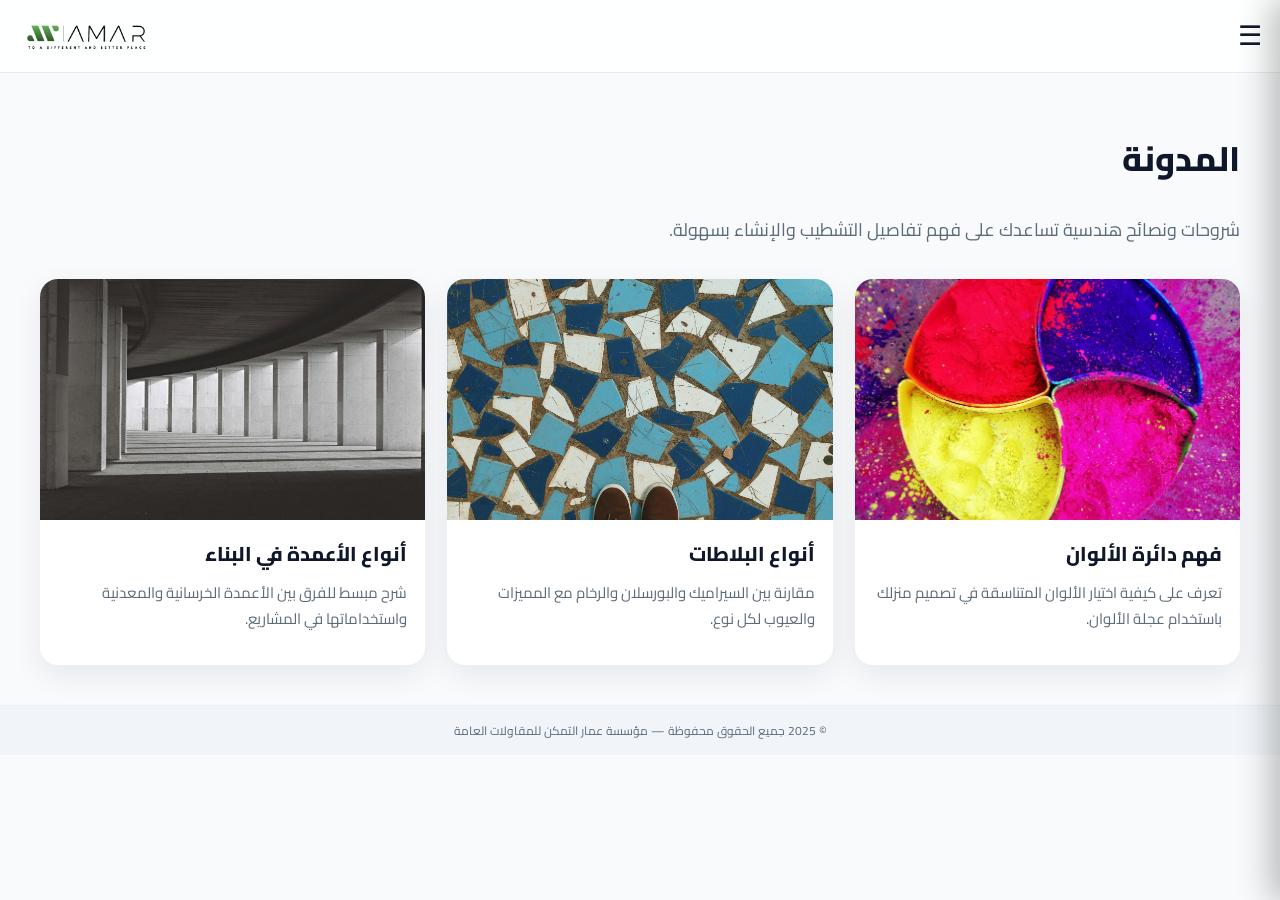
<file: blog.html>
<!DOCTYPE html>
<html lang="ar" dir="rtl">
<head>
  <meta charset="utf-8" />
  <meta name="viewport" content="width=device-width, initial-scale=1, maximum-scale=1"/>
  <title>المدونة | AMAR</title>
  <link href="https://fonts.googleapis.com/css2?family=Cairo:wght@400;600;700;800&display=swap" rel="stylesheet">
  <link rel="icon" type="image/png" href="logo.png">
   <link rel="stylesheet" href="style.css">

  <style>
    body {
      animation: fadeIn 0.7s ease;
    }

    header:hover {
      background: rgba(255,255,255,.98);
    }

    /* شعار */
    .brand {
      margin-left: 7px;
    }
    .brand img {
      height: 44px;
      display: block;
      max-width: 140px;
    }

    nav a {
      margin-left: 14px;
      font-weight: 700;
      color: #0f172a;
      text-decoration: none;
      transition: color var(--transition);
    }
    
    main {
      padding-top: 60px !important; /* زيادة ضخمة للتأكد من ابتعاد كلمة المدونة عن الهيدر */
      padding-bottom: 80px;
    }

    .blog-grid {
      display: grid;
      grid-template-columns: repeat(auto-fit, minmax(280px, 1fr));
      gap: 22px;
      margin-bottom: 40px;
    }

    .post {
      background: #fff;
      border-radius: 18px;
      box-shadow: 0 10px 30px rgba(15,23,42,.08);
      overflow: hidden;
      display: flex;
      flex-direction: column;
      transition: transform .3s ease, box-shadow .3s ease;
    }
    .post:hover {
      transform: translateY(-5px);
      box-shadow: 0 18px 46px rgba(15,23,42,.14);
    }
    .post img {
      width: 100%;
      aspect-ratio: 16/10;
      object-fit: cover;
      transition: transform .4s ease;
    }
    .post:hover img {
      transform: scale(1.05);
    }
    .post .content {
      padding: 18px;
    }
    .post h3 {
      margin: 0 0 10px;
      font-size: clamp(18px, 3vw, 20px);
      font-weight: 800;
    }
    .post p {
      color: #5b6b7b;
      font-size: 15px;
      line-height: 1.7;
      margin: 0 0 16px;
    }

    
    .btn:hover {
      opacity: .9;
      transform: translateY(-2px);
    }

    
    /* زر فتح القائمة */
    .menu-btn {
      background: none;
      border: none;
      font-size: 27px;
      cursor: pointer;
      color: #0f172a;
      margin-left: 12px;
      transition: transform .25s;
    }
    .menu-btn:hover {
      transform: scale(1.1);
    }

    /* Responsive */
    @media(max-width: 640px) {
      nav {
        display: none;
      }
      .sidebar {
        width: 100%;
        right: -100%;
      }
      .sidebar.active {
        right: 0;
      }
      main {
        padding-top: 45px !important; /* مسافة كبيرة جداً للجوال لضمان الرؤية */
      }
      .blog-grid {
        margin-top: 60px; /* مسافة واضحة في الجوال بين العنوان والمقالات */
      }
    }

    










  

</style>

  </style>
</head>
<body>

<!-- Header -->
<header>
  <button class="menu-btn" aria-label="فتح القائمة" onclick="toggleMenu()">&#9776;</button>
  <div class="brand">
    <img src="شعار ملون.png" alt="شعار المؤسسة">
  </div>
</header>


<!-- Sidebar -->
<aside id="sidebar" class="sidebar" aria-hidden="true">
  <div class="side-header">
    <div style="display:flex;align-items:center;gap:10px">
      <img src="a1.png" alt="" style="height:45px;border-radius:8px">
      <strong></strong>
    </div>
    <button class="side-close" aria-label="إغلاق القائمة" onclick="toggleMenu()">✖</button>
  </div>
  <nav class="side-links">
    <a href="index.html#mini-services">الرئيسية</a>
    <a href="index.html#services">خدماتنا</a>
    <a href="index.html#projects">مشاريعنا</a>
    <a href="index.html#faq">الأسئلة الشائعة</a>
    <a href="index.html#contact">تواصل معنا</a>
    <a href="blog.html">المدونة</a>
  </nav>

  <div class="side-cta">
    <a class="btn btn-primary" href="index.html#contact">احجز استشارة</a>
    <a class="btn" href="https://wa.me/966530593696" target="_blank" rel="noopener">واتساب سريع</a>
  </div>
</aside>


 

 

<main class="container">
  <h2 class="title">المدونة</h2>
  <p class="subtitle">شروحات ونصائح هندسية تساعدك على فهم تفاصيل التشطيب والإنشاء بسهولة.</p>

  <div class="blog-grid">
    <article class="post">
      <img src="X1.jpg" alt="دائرة الألوان">
      <div class="content">
        <h3>فهم دائرة الألوان</h3>
        <p>تعرف على كيفية اختيار الألوان المتناسقة في تصميم منزلك باستخدام عجلة الألوان.</p>
        
      </div>
    </article>

    <article class="post">
      <img src="X2.jpg" alt="أنواع البلاط">
      <div class="content">
        <h3>أنواع البلاطات</h3>
        <p>مقارنة بين السيراميك والبورسلان والرخام مع المميزات والعيوب لكل نوع.</p>
       
      </div>
    </article>

    <article class="post">
      <img src="x3.jpg" alt="أنواع الأعمدة">
      <div class="content">
        <h3>أنواع الأعمدة في البناء</h3>
        <p>شرح مبسط للفرق بين الأعمدة الخرسانية والمعدنية واستخداماتها في المشاريع.</p>
        
      </div>
    </article>
  </div>
</main>

<footer>
  © 2025 جميع الحقوق محفوظة — مؤسسة عمار التمكن للمقاولات العامة
</footer>

<script>
  function toggleMenu(){
    const el = document.getElementById('sidebar');
    const on = el.classList.toggle('active');
    el.setAttribute('aria-hidden', on ? 'false' : 'true');
  }
</script>

</body>
</html>
</file>
<file: style.css>
:root{
  --green:#0aa86b;
  --green-dark:#078156;
  --text:#0f172a;
  --muted:#5b6b7b;
  --bg:#f8fafc;
  --card:#ffffff;
  --shadow:0 10px 30px rgba(15,23,42,.08);
  --radius:18px;
  --pad:clamp(16px, 4vw, 24px);
  --section-gap:80px; /* مسافة متزنة للكمبيوتر */
  --header-h:72px;
}

*{box-sizing:border-box;}
html{scroll-behavior:smooth;}
body{
  margin:0;
  font-family:"Cairo",system-ui,-apple-system,Segoe UI,Roboto,Arial;
  color:var(--text);
  background:var(--bg);
  overflow-x:hidden;
  line-height: 1.6;
}

/* Background Ornament */
.bg-ornament{
  position:fixed;
  inset:0;
  z-index:-1;
  pointer-events:none;
  background:
    radial-gradient(600px 300px at 90% -10%, rgba(10,168,107,.10), transparent 60%),
    radial-gradient(600px 300px at -10% 100%, rgba(10,168,107,.08), transparent 60%),
    linear-gradient(180deg, #ffffff, #f6faf7 35%, #f8fafc 70%);
  animation:floatBg 16s ease-in-out infinite alternate;
}
@keyframes floatBg{from{transform:translateY(0)} to{transform:translateY(-24px)}}
@media(prefers-reduced-motion:reduce){
  html{scroll-behavior:auto;}
  .bg-ornament{animation:none;}
}

/* Header */
header{
  position:sticky;
  top:0;
  z-index:1000;
  min-height:var(--header-h);
  background:rgba(255,255,255,.86);
  backdrop-filter:saturate(140%) blur(8px);
  box-shadow:0 1px 0 rgba(2,6,23,.06);
  display:flex;
  align-items:center;
  justify-content:space-between;
  padding:0 12px;
}

.brand{
  display:flex;
  align-items:center;
  gap:12px;
}

.brand img{
  height:44px;
  width:auto;
  border-radius:10px;
}

.brand h1{
  font-size:18px;
  margin:0;
  font-weight:800;
  letter-spacing:.2px;
}

.menu-btn{
  border:0;
  background:transparent;
  font-size:28px;
  cursor:pointer;
  color:var(--text);
}

.cta-top{display:none;}
@media(min-width:1024px){
  .cta-top{
    display:flex;
    align-items:center;
    gap:10px;
  }
  .cta-top .btn{display:inline-flex;}
}

/* Buttons */
.btn{
  padding:12px 18px;
  border-radius:14px;
  border:1px solid rgba(2,6,23,.08);
  background:#fff;
  color:var(--text);
  font-weight:700;
  text-decoration:none;
  box-shadow:var(--shadow);
  transition:transform .2s ease, box-shadow .2s ease, background .2s ease;
}
.btn:hover{
  transform:translateY(-2px);
  box-shadow:0 14px 32px rgba(15,23,42,.12);
}
.btn-primary{
  background:linear-gradient(135deg, var(--green), var(--green-dark));
  color:#fff;
  border:0;
}
.btn-pill{
  border-radius:999px;
  padding:12px 20px;
}

/* Sidebar */
.sidebar{
  position:fixed;
  top:0;
  right:-320px;
  width:320px;
  height:100vh;
  background:linear-gradient(180deg, #0f3427, #0b1f17);
  color:#ffffff;
  z-index:1200;
  transition:right .35s ease;
  padding:22px;
  box-shadow:-10px 0 30px rgba(0,0,0,.25);
}
.sidebar.active{right:0;}

.side-header{
  display:flex;
  align-items:center;
  justify-content:space-between;
}

.side-close{
  background:transparent;
  border:0;
  color:#ffffff;
  font-size:26px;
  cursor:pointer;
}

.side-links{
  margin-top:20px;
  display:flex;
  flex-direction:column;
  gap:8px;
}

.side-links a{
  color:#ffffff;
  text-decoration:none;
  font-weight:700;
  padding:12px 14px;
  border-radius:12px;
  display:block;
  transition:background .2s ease, transform .2s ease;
}
.side-links a:hover{
  background:rgba(255,255,255,.08);
  transform:translateX(-4px);
}

.side-cta{
  margin-top:auto;
  display:grid;
  gap:10px;
}

/* Section & Container */
section{scroll-margin-top:calc(var(--header-h) + 30px);}
.container{
  max-width:1240px;
  margin:0 auto;
  padding:0 20px;
}
.section{padding:var(--section-gap) 0;}
.title{
  font-size: clamp(24px, 5vw, 34px);
  margin:0 0 30px; /* زيادة المسافة تحت العنوان */
  font-weight:800;
}
.subtitle{
  color:var(--muted);
  margin:0 0 34px;
  font-size: clamp(15px, 2.5vw, 18px);
}

/* Hero */
.hero{
  padding: 10px 0 40px; /* تقريب الهيرو أكثر من المربعات في المتصفح */
  transform: none;
}
.hero-grid{
  display:grid;
  gap:24px;
  align-items:center;
  grid-template-columns: 1.15fr .85fr;
}
.badge{
  display:inline-flex;
  align-items:center;
  gap:8px;
  background:#e9fbf3;
  color:#065f46;
  padding:8px 12px;
  border-radius:999px;
  font-weight:700;
  font-size:13px;
  border:1px solid #c9f3e2;
}
.hero h2{
  font-size: clamp(24px, 5vw, 36px);
  line-height:1.4;
  margin:14px 0 18px;
  font-weight:800;
}
.hero p{
  color:var(--muted);
  font-size: clamp(16px, 2.2vw, 19px);
  margin:0 0 28px;
}
.hero-cta{
  display:flex;
  gap:10px;
  flex-wrap:wrap;
}
.hero-media{
  position:relative;
  aspect-ratio:16/11;
  border-radius:24px;
  overflow:hidden;
  box-shadow:var(--shadow);
  background:#0a2c20;
}
.hero-media img, .hero-media video{
  width:100%;
  height:100%;
  object-fit:cover;
  display:block;
  opacity:.95;
}

/* Hero Stats */
.hero-stats{
  display: flex;
  gap: 12px;
  margin-top:14px;
}
.stat{
  background:var(--card);
  border-radius:14px;
  padding:14px;
  text-align:center;
  flex: 1;
  box-shadow:var(--shadow);
}
.stat b{display:block; font-size:22px;}
.stat span{color:var(--muted); font-size:13px;}

/* Features / Cards / Testimonials */
.features{
  display:grid;
  grid-template-columns: repeat(auto-fit, minmax(240px, 1fr));
  gap:16px;
}
.feature{
  background:var(--card);
  border-radius:var(--radius);
  padding:var(--pad);
  box-shadow:var(--shadow);
  display:flex;
  align-items:center;
  gap:12px;
  transition:transform .3s ease, box-shadow .3s ease;
}
.feature:hover{
  transform:translateY(-4px);
  box-shadow:0 16px 40px rgba(15,23,42,.2);
}
.feature i{font-style:normal; font-weight:800; color:var(--green);}
.feature small{color:var(--muted);}

.cards{
  display:grid;
  grid-template-columns: repeat(auto-fit, minmax(260px, 1fr));
  gap:20px;
}
.card{
  background:var(--card);
  border-radius:var(--radius);
  padding:var(--pad);
  box-shadow:var(--shadow);
  transition:transform .25s ease, box-shadow .25s ease;
}
.card:hover{
  transform:translateY(-6px);
  box-shadow:0 18px 44px rgba(15,23,42,.14);
}
.card .icon{
  width:48px;
  height:48px;
  border-radius:14px;
  display:grid;
  place-items:center;
  font-size:22px;
  font-weight:800;
  color:#fff;
  background:linear-gradient(135deg, var(--green), var(--green-dark));
  margin-bottom:10px;
}
.card h4{margin:6px 0 6px; font-size:18px;}
.card p{color:var(--muted); margin:0; font-size:14px; line-height:1.7;}

/* Slider & Gallery */
.slider-wrap{position:relative; overflow:hidden; border-radius:18px;}
.slider{display:flex; gap:16px; transition:transform 800ms cubic-bezier(.2,.8,.2,1);}
.slide{
  flex: 0 0 100%;
  background:var(--card); 
  border-radius:20px; 
  box-shadow:var(--shadow); 
  overflow:hidden; 
  transition:transform .3s ease, box-shadow .3s ease;
}
@media(min-width: 768px) { .slide { flex: 0 0 calc((100% - 32px)/3); } }
.slide:hover{transform:translateY(-4px); box-shadow:0 16px 40px rgba(15,23,42,.2);}
.slide .thumb{width:100%; aspect-ratio:4/3; object-fit:cover; display:block;}
.slide .meta{padding:12px 14px;}
.slide .meta b{display:block;}
.slide .meta small{color:var(--muted);}
.gallery{
  margin-top:16px;
  display:grid;
  grid-template-columns:repeat(6,1fr);
  gap:10px;
}
.gallery img{
  width:100%;
  aspect-ratio:1/1;
  object-fit:cover;
  border-radius:14px;
  cursor:pointer;
  box-shadow:var(--shadow);
}
.lightbox{
  position:fixed;
  inset:0;
  background:rgba(0,0,0,.7);
  display:none;
  align-items:center;
  justify-content:center;
  z-index:1400;
}
.lightbox.active{display:flex;}
.lightbox img{
  max-width:min(92vw,1200px);
  max-height:86vh;
  border-radius:16px;
  box-shadow:0 20px 60px rgba(0,0,0,.4);
}
.lightbox .x{
  position:absolute;
  top:14px;
  inset-inline-end:16px;
  background:#fff;
  border:0;
  width:44px;
  height:44px;
  border-radius:50%;
  font-size:20px;
  cursor:pointer;
}

/* Grids & FAQs */
.t-grid{
  display:grid; 
  grid-template-columns: repeat(auto-fit, minmax(min(100%, 320px), 1fr)); 
  gap: 20px;
  margin-bottom: 30px;
}
.t{
  background: var(--card);
  padding: 22px;
  border-radius: 14px;
  box-shadow: 0 2px 10px rgba(15,23,42,0.04);
  position: relative;
  border: 1px solid #f1f5f9;
  transition: all 0.3s ease;
}
.t:hover { 
  transform: translateY(-4px); 
  border-color: #e2e8f0;
  box-shadow: 0 12px 24px rgba(0,0,0,0.06);
}
.t::before {
  content: "“";
  position: absolute;
  top: 10px;
  left: 20px;
  font-size: 44px;
  color: rgba(10, 168, 107, 0.08);
  font-family: serif;
}
.t b{display:block; margin-bottom:4px; font-size: 16px; color: var(--text); font-weight: 700; position: relative; z-index: 1;}
.t .stars { 
  color: #fbbf24; 
  margin-bottom: 8px; 
  display: flex; 
  gap: 2px;
}
.t .stars svg {
  width: 14px;
  height: 14px;
}
.t small{color:var(--muted); font-size: 14px; line-height: 1.6; display: block; position: relative; z-index: 1;}

/* Testimonial Stats Summary */
.stats-summary { /* هذا هو البوكس الفخم الجديد */
  display: grid;
  grid-template-columns: repeat(3, 1fr); /* إجبار 3 أعمدة دائماً */
  gap: 10px; /* مسافة بين العناصر */
  margin-bottom: 40px;
  background: linear-gradient(135deg, #f0fdf4 0%, #ffffff 100%); /* خلفية متدرجة أنيقة */
  padding: 25px 20px;
  border-radius: 18px; /* حواف دائرية أكثر */
  border: 1px solid #c9f3e2; /* حدود خضراء فاتحة */
  box-shadow: 0 8px 25px rgba(10, 168, 107, 0.08); /* ظل خفيف وراقي */
}
.stat-box { 
  text-align: center; 
  padding: 10px 0;
  position: relative;
}
.stat-box:not(:last-child)::after { /* فاصل أنيق بين الإحصائيات */
  content: '';
  position: absolute;
  top: 20%;
  inset-inline-end: 0;
  width: 1px;
  height: 60%;
  background: #e2e8f0;
}
.stat-box b { 
  display: block; 
  font-size: clamp(20px, 4vw, 28px); /* حجم خط متجاوب */
  color: var(--green-dark); /* لون أخضر داكن */
  margin-bottom: 4px;
}
.stat-box span { 
  font-size: clamp(11px, 2.5vw, 13px); /* حجم خط متجاوب */
  color: var(--muted); 
  font-weight: 600; 
}

.feedback-section {
  background: #fbfcfd;
  padding: clamp(20px, 5vw, 40px);
  border-radius: 16px;
  margin: 40px auto;
  border: 1px solid #edf2f7;
  max-width: 700px;
  margin-left: auto;
  margin-right: auto;
}

/* Form Messages Styling */
.form-status {
  display: none;
  margin-top: 20px;
  padding: 15px;
  border-radius: 12px;
  font-size: 14px;
  font-weight: 700;
  text-align: center;
  background: #f0fdf4;
  border: 1px solid #bbf7d0;
  color: #166534;
}

/* Star Rating System */
.star-rating {
  display: flex;
  flex-direction: row-reverse;
  justify-content: flex-end;
  gap: 8px;
  background: #ffffff;
  padding: 8px 15px;
  border-radius: 10px;
  border: 1px solid #edf2f7;
}
.star-rating input { display: none; }
.star-rating label {
  font-size: 24px;
  color: #e2e8f0;
  cursor: pointer;
  transition: all 0.2s ease;
  line-height: 1;
}
.star-rating label:hover,
.star-rating label:hover ~ label,
.star-rating input:checked ~ label {
  color: #fbbf24;
}
.star-rating label:before { 
  content: '★'; 
  font-size: 28px;
}

.faq{display:grid; grid-template-columns:1fr 1fr; gap:16px;}
.q{background:var(--card); border-radius:var(--radius); box-shadow:var(--shadow); overflow:hidden;}
.q summary{list-style:none; cursor:pointer; padding:16px 18px; font-weight:800; position:relative;}
.q summary::-webkit-details-marker{display:none;}
.q summary:after{content:"+"; position:absolute; inset-inline-start:7px; top:14px; font-weight:800;}
.q[open] summary:after{content:"–";}
.q .a{padding:0 18px 16px; color:var(--muted); line-height:1.8;}

/* Contact */
.contact{display:grid; grid-template-columns:1.1fr .9fr; gap:16px; align-items:start;}
.form{background:var(--card); border-radius:var(--radius); padding:var(--pad); box-shadow:var(--shadow);}
.form .row{display:grid; grid-template-columns:1fr 1fr; gap:12px;}
.form label{display:block; font-weight:700; font-size:13px; margin-bottom:6px;}
.form input,.form textarea{
  width:100%;
  border:1px solid #e6eef1;
  border-radius:12px;
  padding:12px 14px;
  outline:none;
  font-family:inherit;
  background:#fff;
}
.form textarea{min-height:120px; resize:vertical;}
.info{
  display:grid;
  gap:12px;
  background:linear-gradient(135deg, #e9fbf3, #ffffff);
  border:1px solid #c9f3e2;
  border-radius:var(--radius);
  padding:var(--pad);
  box-shadow:var(--shadow);
}
.info b{font-size:18px;}
.info p{margin:0; color:#064e3b;}
.info a{color:#000; text-decoration:none; font-weight:700;}

/* Footer & FAB */
footer{margin-top:40px; padding:15px; text-align:center; color:#5b6b7b; font-size:12px; background:#f1f5f9; border-top:1px solid #e5eff5;}
.fab{
  position:fixed;
  inset-inline-end:18px;
  bottom:18px;
  z-index:1500;
  display:inline-flex;
  align-items:center;
  gap:8px;
  background:linear-gradient(135deg, #089863e5, #065f46d8);
  color:#fff;
  text-decoration:none;
  font-weight:800;
  padding:12px 16px;
  border-radius:999px;
  box-shadow:var(--shadow);
}

/* Reveal on scroll */
.reveal{opacity:0; transform:translateY(18px); transition:opacity .7s ease, transform .7s ease;}
.reveal.visible{opacity:1; transform:none;}

/* ==== RESPONSIVE TABLET ==== */
@media(max-width:1024px){
  .hero-grid{grid-template-columns:1fr;}
  .hero-media{order: -1; margin-bottom: 20px;}
  .t-grid{grid-template-columns: repeat(auto-fit, minmax(280px, 1fr));}
  .contact{grid-template-columns:1fr;}
  .gallery{grid-template-columns:repeat(4,1fr);}
  .faq{grid-template-columns: 1fr;}
}

/* ==== RESPONSIVE MOBILE ==== */
@media(max-width:640px){
  .cards{grid-template-columns:1fr; gap:24px;}
  .gallery{grid-template-columns:repeat(2,1fr);}
  .hero-media{border-radius:16px; aspect-ratio:16/9;}
  .hero-stats{ flex-wrap: wrap; }
  .stat{ flex: 1 1 45%; }
  .sidebar{width:85%; right:-85%; height:100vh;}
  .side-links{gap:14px;}
  .side-links a{padding:14px 16px;}
  .section{padding:100px 24px !important;} /* مسافة مريحة جداً بين كل قسم والآخر في الجوال */
  .hero{padding-top: 0px !important; padding-bottom:60px !important;} /* تقريب الهيرو من المربعات في الجوال */
  .hero { text-align: center; } /* توسيط المحتوى في الجوال لجعله متناسقاً */
  .hero h2 { 
    font-size: 26px !important; /* حجم محدد بدقة للجوال */
    line-height: 1.4 !important;
    margin-bottom: 12px !important;
  }
  .hero-stats { justify-content: center; } /* توسيط الإحصائيات لتتناسب مع العنوان */

  .container { padding: 0 24px; }

  .stats-summary {
    padding: 20px 10px;
    gap: 8px;
    margin-bottom: 50px;
  }
  .t-grid {
    grid-template-columns: repeat(3, 1fr) !important;
    gap: 10px;
  }
  .t {
    padding: 18px 10px;
    border-radius: 12px;
  }
  .t b { font-size: 12px; margin-bottom: 4px; } /* تكبير اسم صاحب التعليق */
  .t small { font-size: 13px; line-height: 1.4; display: -webkit-box; -webkit-line-clamp: 4; -webkit-box-orient: vertical; overflow: hidden; } /* تكبير نص التعليق لسهولة القراءة */
  .t .stars svg { width: 10px; height: 10px; }
  .t::before { font-size: 28px; top: 5px; left: 10px; }
}

/* Mini Services */
.mini-services{
  display:grid;
  grid-template-columns:repeat(auto-fit, minmax(110px,1fr));
  gap:12px;
  margin:10px auto 10px; /* تقريب المربعات جداً من الهيرو في المتصفح */
  padding:5px 0;
}
.mini-service{
  background:#fff;
  border-radius:12px;
  box-shadow:0 3px 10px rgba(15,23,42,.08);
  text-align:center;
  padding:12px 8px;
  transition:transform .2s ease, box-shadow .2s ease;
}
.mini-service:hover{
  transform:translateY(-3px);
  box-shadow:0 6px 16px rgba(15,23,42,.12);
}
.mini-service .icon{font-size:22px; margin-bottom:6px;}
.mini-service h4{font-size:13px; margin:0 0 6px; font-weight:700;}
.mini-btn{
  display:inline-block;
  padding:4px 10px;
  font-size:11px;
  border-radius:8px;
  background:linear-gradient(135deg, #0aa86b, #078156);
  color:#fff;
  font-weight:600;
  text-decoration:none;
  transition:opacity .2s ease;
}
.mini-btn:hover{opacity:.9;}
@media(max-width:640px){
  .mini-services{
    display:grid;
    grid-template-columns: repeat(2, 1fr);
    gap:20px;
    padding:10px 0;
    margin: 15px auto 5px !important; /* إلصاق المربعات بالهيرو تماماً في الجوال */
  }
  .mini-service{
    min-width:0;
    padding:20px 10px;
  }
  .mini-service h4 { font-size: 12px; }
}
</file>
